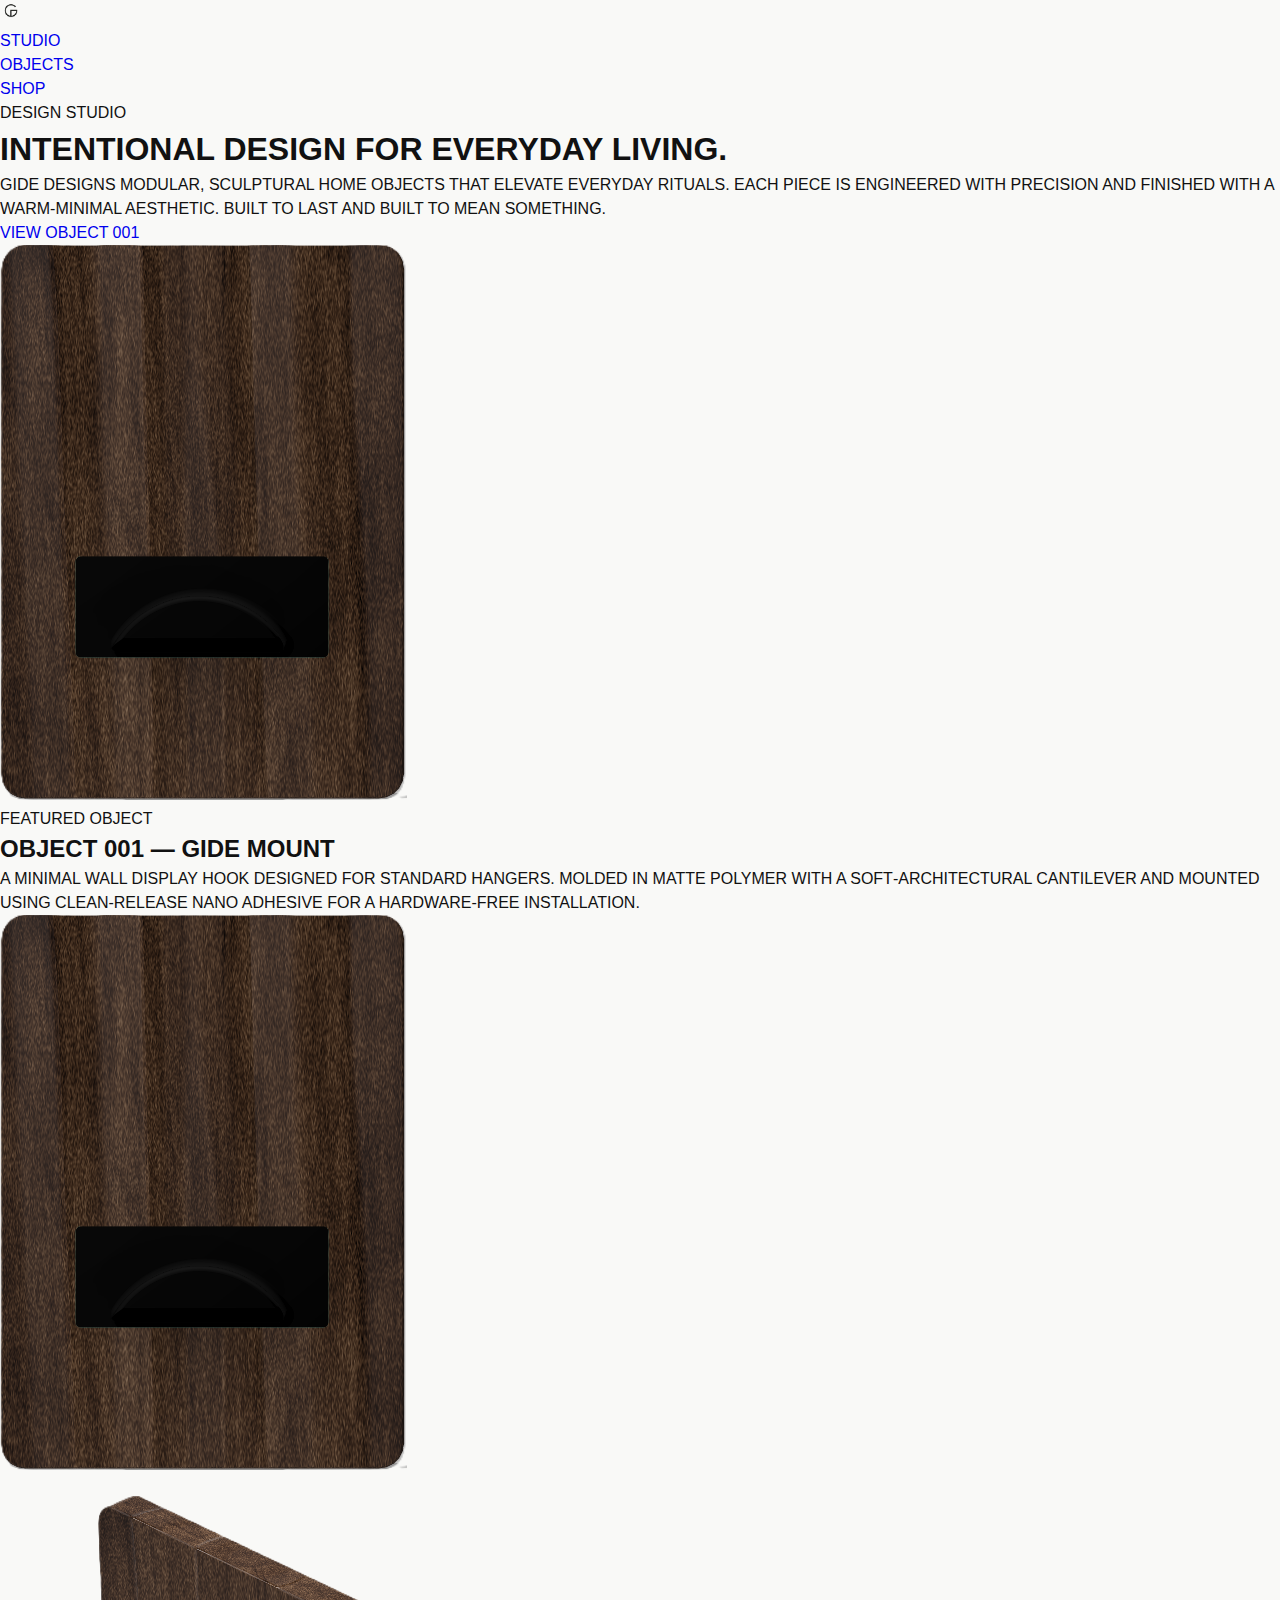
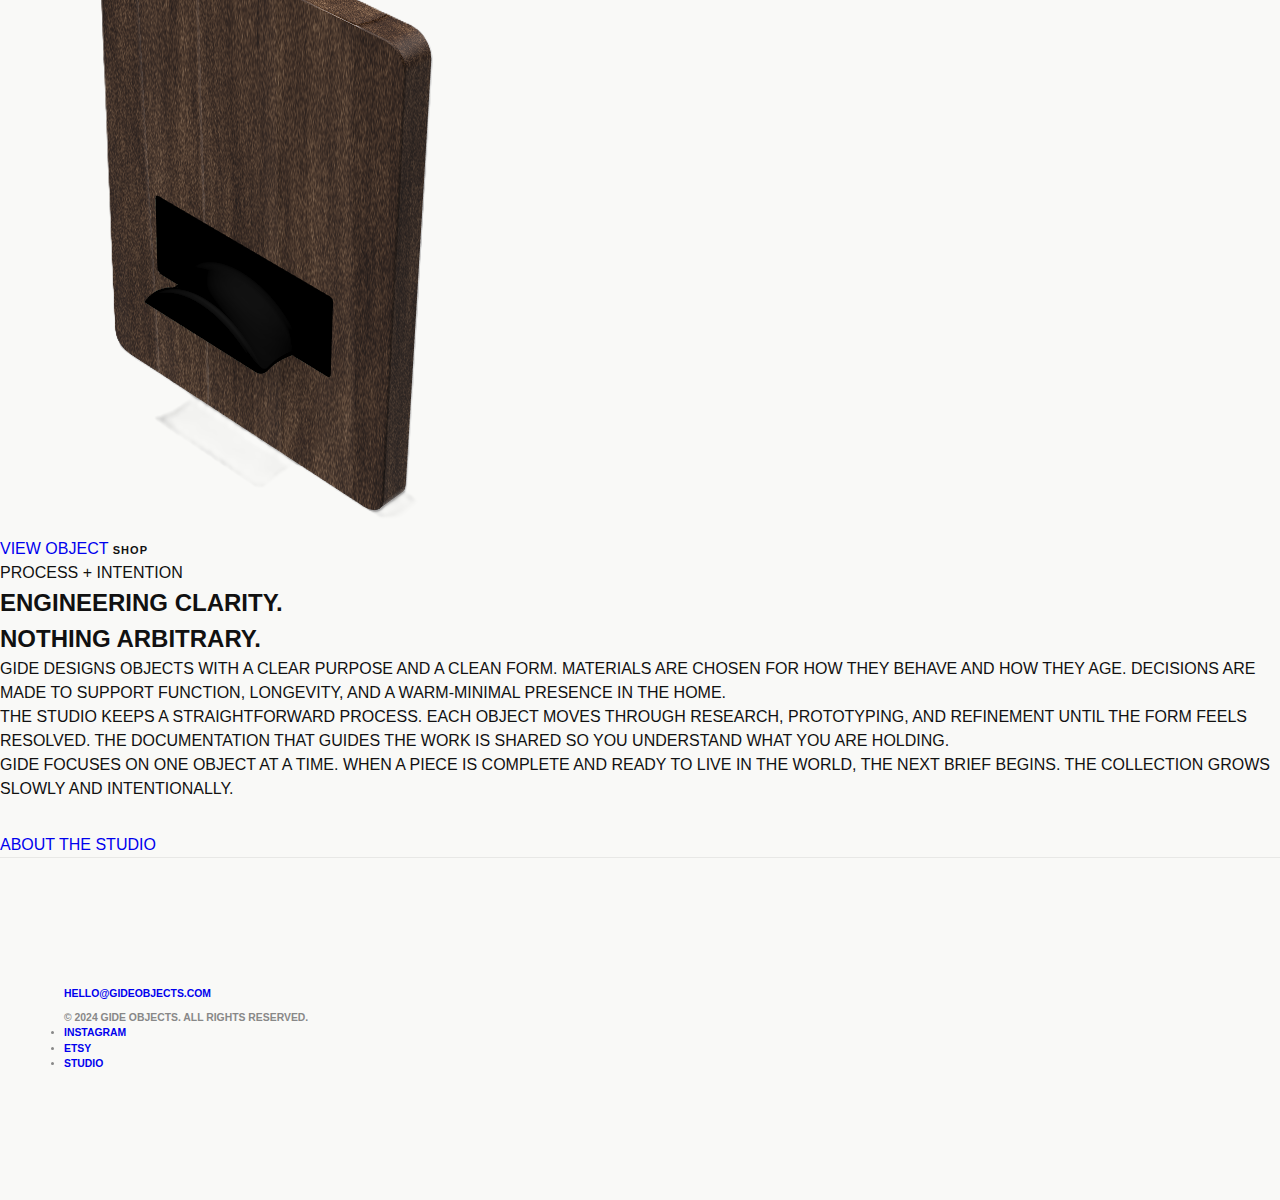
<file: index.html>
<!DOCTYPE html>
<html lang="en">
<head>
  <meta charset="UTF-8" />
  <meta name="viewport" content="width=device-width, initial-scale=1.0" />
  <title>GIDE Objects — Designed with Intention</title>
  <meta name="description" content="GIDE Objects is a design studio that makes modular, sculptural home objects engineered with precision and finished with a warm-minimal aesthetic." />
  <link rel="stylesheet" href="style.css" />
</head>
<body>

  <!-- ════════════════════════════════
       HEADER
       ════════════════════════════════ -->
  <header class="site-header">
    <div class="container site-header__inner">

      <a href="index.html" class="site-header__logo" aria-label="GIDE Objects — Home">
        <img
          src="img/gide-logo.png"
          alt="GIDE Objects"
          height="22"
          onerror="this.style.display='none'; this.nextElementSibling.style.display='block';"
        />
        <span class="site-header__logo-text" style="display:none;">GIDE</span>
      </a>

      <nav aria-label="Main navigation">
        <ul class="site-nav__list">
          <li><a href="studio.html" class="site-nav__link">Studio</a></li>
          <li><a href="object-001.html" class="site-nav__link">Objects</a></li>
          <li><a href="shop.html" class="site-nav__link">Shop</a></li>
        </ul>
      </nav>

    </div>
  </header>


  <main>

    <!-- ════════════════════════════════
         HERO
         ════════════════════════════════ -->
    <section class="hero">
      <div class="container hero__inner">

        <div class="hero__text">
          <p class="hero__eyebrow">Design Studio </p>
          <h1 class="hero__title">Intentional design for everyday living.</h1>
          <p class="hero__body">
           GIDE designs modular, sculptural home objects that elevate everyday rituals. 
           Each piece is engineered with precision and finished with a warm‑minimal aesthetic. 
           Built to last and built to mean something.
          </p>
          <a href="object-001.html" class="btn">View Object 001</a>
        </div>

        <div class="hero__image">
          <img
            class="product-image"
            src="img/001-mount/base.png"
            alt="GIDE Mount — top-down view"
            loading="eager"
          />
        </div>

      </div>
    </section>


    <!-- ════════════════════════════════
         FEATURED OBJECT
         ════════════════════════════════ -->
    <section class="featured">
      <div class="container">

        <header class="featured__header">
          <p class="featured__tag">Featured Object</p>
          <h2 class="featured__title">Object 001 — GIDE Mount</h2>
          <p class="featured__desc">
            A minimal wall display hook designed for standard hangers. 
            Molded in matte polymer with a soft‑architectural cantilever and 
            mounted using clean‑release nano adhesive for a hardware‑free installation.
          </p>
        </header>

        <div class="featured__grid">

          <div class="featured__slot">
            <img
              class="product-image"
              src="img/001-mount/base.png"
              alt="GIDE Mount — top-down view"
              loading="lazy"
            />
          </div>

          <div class="featured__slot">
            <img
              class="product-image"
              src="img/001-mount/reveal.png"
              alt="GIDE Mount — trimetric form view"
              loading="lazy"
            />
          </div>

        </div>

        <div class="featured__cta">
          <a href="object-001.html" class="btn">View Object</a>
          <a href="shop.html" class="site-nav__link" style="font-size: 0.6875rem; font-weight: 600; letter-spacing: 0.1em; text-transform: uppercase; color: var(--ink-faint);">Shop</a>
        </div>

      </div>
    </section>


    <!-- ════════════════════════════════
         PHILOSOPHY / PROCESS
         ════════════════════════════════ -->
    <section class="philosophy">
      <div class="container philosophy__inner">

        <div>
          <p class="philosophy__label">Process + Intention</p>
        </div>

        <div>
          <h2 class="philosophy__heading">Engineering clarity.<br>Nothing arbitrary.</h2>
          <div class="philosophy__body">
            <p>
              GIDE designs objects with a clear purpose and a clean form. 
              Materials are chosen for how they behave and how they age. 
              Decisions are made to support function, longevity, and a warm‑minimal presence in the home.
            </p>
            <p>
              The studio keeps a straightforward process. 
              Each object moves through research, prototyping, and refinement until the form feels resolved. 
              The documentation that guides the work is shared so you understand what you are holding.
            </p>
            <p>
              GIDE focuses on one object at a time. 
              When a piece is complete and ready to live in the world, the next brief begins. 
              The collection grows slowly and intentionally.
            </p>
          </div>
          <div style="margin-top: 2rem;">
            <a href="studio.html" class="btn">About the Studio</a>
          </div>
        </div>

      </div>
    </section>

  </main>


  <!-- ════════════════════════════════
       FOOTER
       ════════════════════════════════ -->
  <footer class="site-footer">
    <div class="container">
      <div class="site-footer__inner">

        <div>
          <div class="site-footer__contact">
            <a href="mailto:hello@gideobjects.com">hello@gideobjects.com</a>
          </div>
          <p class="site-footer__copy" style="margin-top: 0.5rem;">
            &copy; 2024 GIDE Objects. All rights reserved.
          </p>
        </div>

        <ul class="site-footer__links">
          <li><a href="https://instagram.com" target="_blank" rel="noopener noreferrer">Instagram</a></li>
          <li><a href="https://etsy.com/shop/gideobjects" target="_blank" rel="noopener noreferrer">Etsy</a></li>
          <li><a href="studio.html">Studio</a></li>
        </ul>

      </div>
    </div>
  </footer>

</body>
</html>
</file>
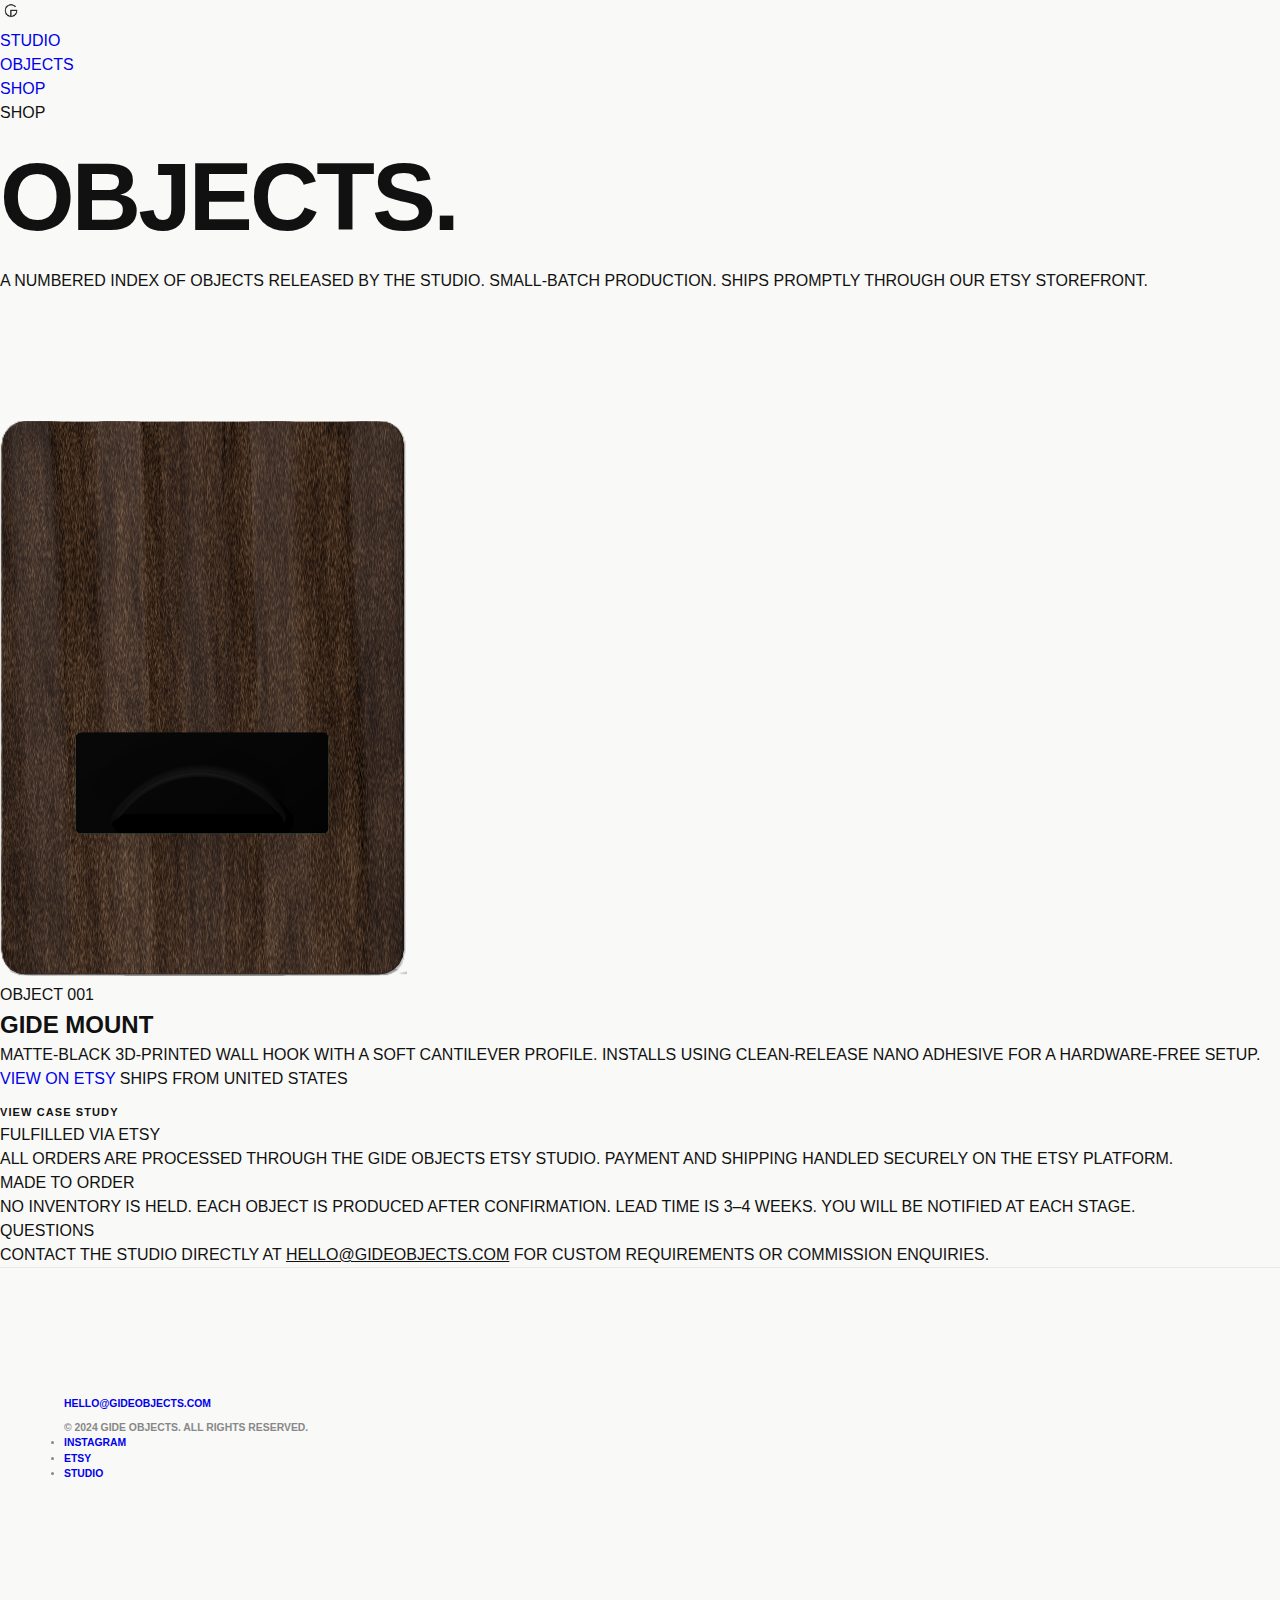
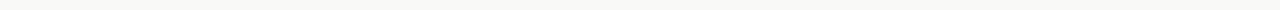
<file: shop.html>
<!DOCTYPE html>
<html lang="en">
<head>
  <meta charset="UTF-8" />
  <meta name="viewport" content="width=device-width, initial-scale=1.0" />
  <title>Shop — GIDE Objects</title>
  <meta name="description" content="Objects by GIDE — made to order, available through the GIDE Etsy studio." />
  <link rel="stylesheet" href="style.css" />
</head>
<body>

  <!-- ════════════════════════════════
       HEADER
       ════════════════════════════════ -->
  <header class="site-header">
    <div class="container site-header__inner">

      <a href="index.html" class="site-header__logo" aria-label="GIDE Objects — Home">
        <img
          src="img/gide-logo.png"
          alt="GIDE Objects"
          height="22"
          onerror="this.style.display='none'; this.nextElementSibling.style.display='block';"
        />
        <span class="site-header__logo-text" style="display:none;">GIDE</span>
      </a>

      <nav aria-label="Main navigation">
        <ul class="site-nav__list">
          <li><a href="studio.html" class="site-nav__link">Studio</a></li>
          <li><a href="object-001.html" class="site-nav__link">Objects</a></li>
          <li><a href="shop.html" class="site-nav__link site-nav__link--active">Shop</a></li>
        </ul>
      </nav>

    </div>
  </header>


  <main>

    <!-- ════════════════════════════════
         SHOP HEADER
         ════════════════════════════════ -->
    <div class="container">
      <header class="shop-header">
        <p class="shop-header__tag">Shop</p>
        <h1 class="shop-header__title">Objects.</h1>
        <p class="shop-header__desc">
          A numbered index of objects released by the studio.
          Small‑batch production. Ships promptly through our Etsy storefront.
        </p>
      </header>
    </div>


    <!-- ════════════════════════════════
         OBJECTS GRID
         ════════════════════════════════ -->
    <div class="container">
      <div class="shop-grid">

        <!-- Object 001 -->
        <article class="shop-card">

          <div class="shop-card__image">
            <img
              class="product-image"
              src="img/001-mount/base.png"
              alt="GIDE Mount Object 001 — top-down"
              loading="lazy"
            />
          </div>

          <div class="shop-card__body">
            <p class="shop-card__id">Object 001</p>
            <h2 class="shop-card__title">GIDE Mount</h2>
            <p class="shop-card__desc">
                Matte‑black 3D‑printed wall hook with a soft cantilever profile. 
                Installs using clean‑release nano adhesive for a hardware‑free setup.
            </p>

            <div class="shop-card__footer">
              <a
                href="https://etsy.com/shop/gideobjects"
                class="btn btn--etsy"
                target="_blank"
                rel="noopener noreferrer"
              >
                View on Etsy
              </a>
              <span class="shop-card__note">Ships from United States</span>
            </div>

            <div style="margin-top: 0.5rem;">
              <a href="object-001.html" class="site-nav__link" style="font-size: 0.6875rem; font-weight: 600; letter-spacing: 0.1em; text-transform: uppercase; color: var(--ink-faint);">View Case Study</a>
            </div>
          </div>

        </article>

      </div>
    </div>


    <!-- ════════════════════════════════
         SHOP INFO STRIP
         ════════════════════════════════ -->
    <div class="container">
      <div class="shop-info">
        <div class="shop-info__inner">

          <div class="shop-info__item">
            <p class="shop-info__label">Fulfilled via Etsy</p>
            <p class="shop-info__text">
              All orders are processed through the GIDE Objects Etsy studio.
              Payment and shipping handled securely on the Etsy platform.
            </p>
          </div>

          <div class="shop-info__item">
            <p class="shop-info__label">Made to Order</p>
            <p class="shop-info__text">
              No inventory is held. Each object is produced after confirmation.
              Lead time is 3–4 weeks. You will be notified at each stage.
            </p>
          </div>

          <div class="shop-info__item">
            <p class="shop-info__label">Questions</p>
            <p class="shop-info__text">
              Contact the studio directly at
              <a href="mailto:hello@gideobjects.com" style="color: var(--ink-muted); text-decoration: underline; text-decoration-color: var(--rule);">hello@gideobjects.com</a>
              for custom requirements or commission enquiries.
            </p>
          </div>

        </div>
      </div>
    </div>

  </main>


  <!-- ════════════════════════════════
       FOOTER
       ════════════════════════════════ -->
  <footer class="site-footer">
    <div class="container">
      <div class="site-footer__inner">

        <div>
          <div class="site-footer__contact">
            <a href="mailto:hello@gideobjects.com">hello@gideobjects.com</a>
          </div>
          <p class="site-footer__copy" style="margin-top: 0.5rem;">
            &copy; 2024 GIDE Objects. All rights reserved.
          </p>
        </div>

        <ul class="site-footer__links">
          <li><a href="https://instagram.com" target="_blank" rel="noopener noreferrer">Instagram</a></li>
          <li><a href="https://etsy.com/shop/gideobjects" target="_blank" rel="noopener noreferrer">Etsy</a></li>
          <li><a href="studio.html">Studio</a></li>
        </ul>

      </div>
    </div>
  </footer>

</body>
</html>
</file>
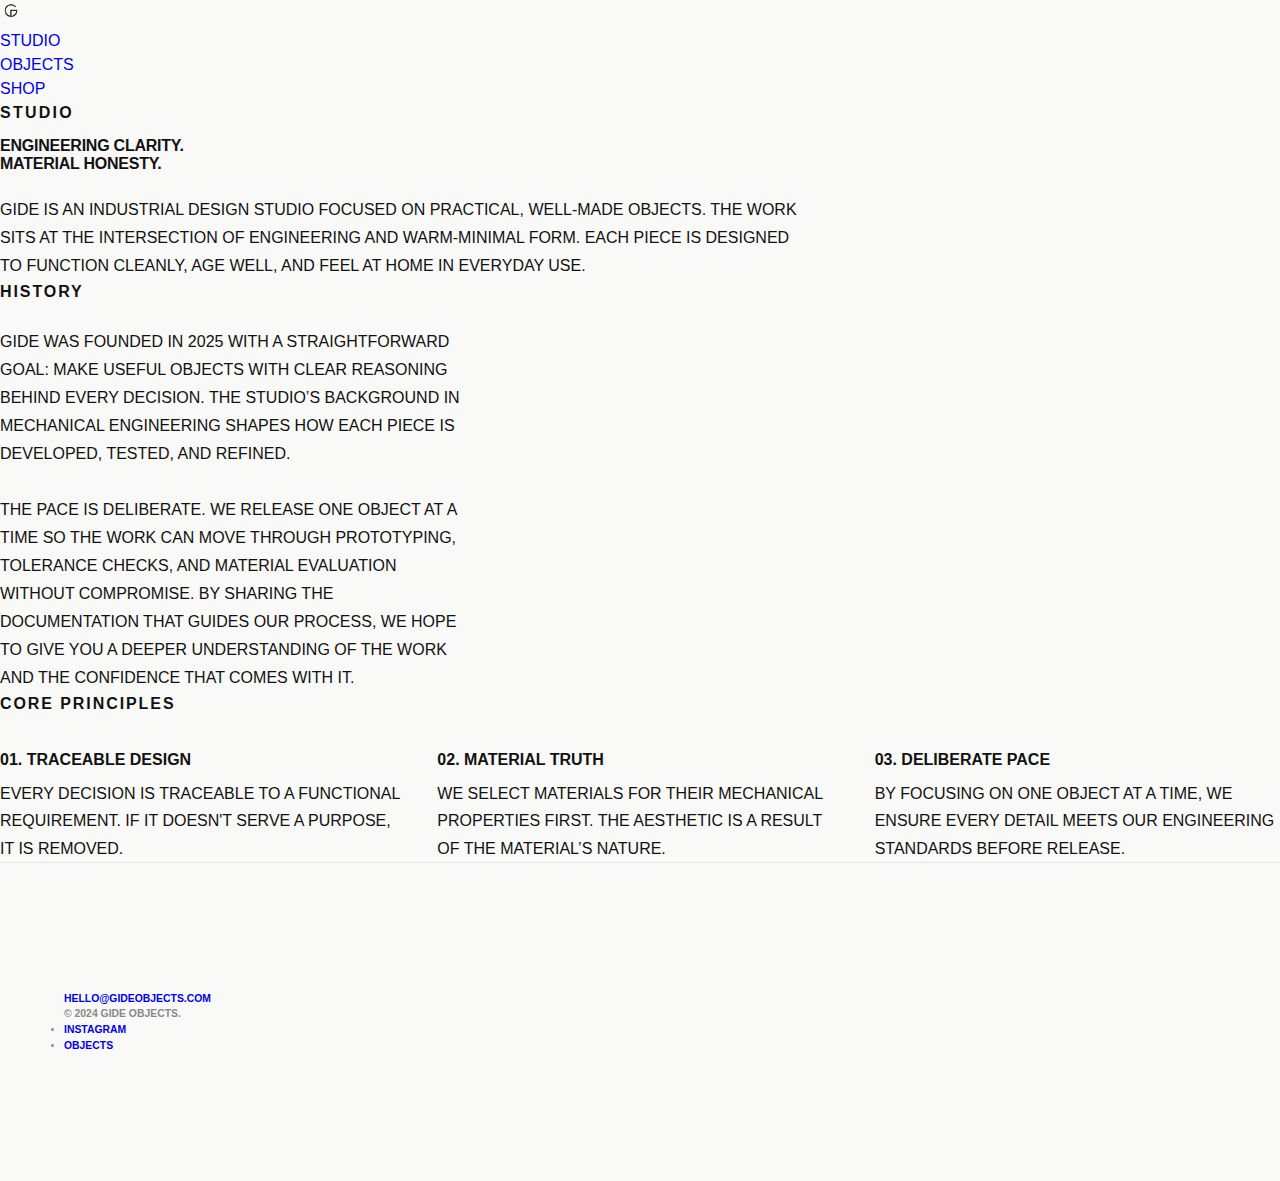
<file: studio.html>
<!DOCTYPE html>
<html lang="en">
<head>
  <meta charset="UTF-8" />
  <meta name="viewport" content="width=device-width, initial-scale=1.0" />
  <title>Studio — GIDE Objects</title>
  <meta name="description" content="The history and philosophy of GIDE Objects. Engineering clarity and material honesty." />
  <link rel="stylesheet" href="style.css" />
  <style>
    /* ── Studio-page-specific styles ─────────────────────── */

    .studio-hero {
      padding: var(--section-gap) 0;
      border-bottom: 1px solid var(--rule);
    }

    .studio-hero__inner {
      max-width: 800px;
    }

    .studio-hero__eyebrow {
      font-size: var(--text-xs);
      font-weight: 600;
      letter-spacing: 0.14em;
      text-transform: uppercase;
      color: var(--ink-faint);
      margin-bottom: 0.75rem;
    }

    .studio-hero__title {
      font-size: var(--text-4xl);
      font-weight: 600;
      letter-spacing: -0.015em;
      line-height: 1.1;
      color: var(--ink);
      margin-bottom: 1.5rem;
    }

    .studio-hero__body {
      font-size: var(--text-lg);
      color: var(--ink-muted);
      line-height: 1.75;
    }

    /* Simple History Section */
    .history {
      padding: var(--section-gap) 0;
      border-bottom: 1px solid var(--rule);
      display: grid;
      grid-template-columns: 1fr;
      gap: 3rem;
    }

    .history__label {
      font-size: var(--text-xs);
      font-weight: 600;
      letter-spacing: 0.12em;
      text-transform: uppercase;
      color: var(--ink-faint);
      margin-bottom: 1.5rem;
    }

    .history__body {
      font-size: var(--text-base);
      color: var(--ink-muted);
      line-height: 1.75;
      max-width: 52ch;
    }

    /* Values Grid */
    .values {
      padding: var(--section-gap) 0;
    }

    .values__label {
      font-size: var(--text-xs);
      font-weight: 600;
      letter-spacing: 0.12em;
      text-transform: uppercase;
      color: var(--ink-faint);
      margin-bottom: 2rem;
    }

    .values__grid {
      display: grid;
      grid-template-columns: 1fr;
      gap: 2rem;
    }

    .values__item-title {
      font-size: var(--text-base);
      font-weight: 600;
      color: var(--ink);
      margin-bottom: 0.5rem;
    }

    .values__item-body {
      font-size: var(--text-sm);
      color: var(--ink-muted);
      line-height: 1.7;
    }

    @media (min-width: 768px) {
      .values__grid {
        grid-template-columns: repeat(3, 1fr);
      }
    }
  </style>
</head>
<body>

  <header class="site-header">
    <div class="container site-header__inner">
      <a href="index.html" class="site-header__logo">
        <img src="img/gide-logo.png" alt="GIDE Objects" height="22" />
      </a>
      <nav>
        <ul class="site-nav__list">
          <li><a href="studio.html" class="site-nav__link site-nav__link--active">Studio</a></li>
          <li><a href="object-001.html" class="site-nav__link">Objects</a></li>
          <li><a href="shop.html" class="site-nav__link">Shop</a></li>
        </ul>
      </nav>
    </div>
  </header>

  <main>
    <section class="studio-hero">
      <div class="container studio-hero__inner">
        <p class="studio-hero__eyebrow">Studio</p>
        <h1 class="studio-hero__title">Engineering clarity.<br>Material honesty.</h1>
        <p class="studio-hero__body">
          GIDE is an industrial design studio focused on practical, well‑made objects. 
          The work sits at the intersection of engineering and warm‑minimal form. Each piece is designed to function cleanly, age well, and feel at home in everyday use.
        </p>
      </div>
    </section>

    <section class="history">
      <div class="container">
        <p class="history__label">History</p>
        <div class="history__body">
          <p>
            GIDE was founded in 2025 with a straightforward goal: make useful objects with clear reasoning behind every decision. 
            The studio’s background in mechanical engineering shapes how each piece is developed, tested, and refined.
          </p>
          <br>
          <p>
            The pace is deliberate. We release one object at a time
             so the work can move through prototyping, tolerance checks, and material evaluation without compromise.
             By sharing the documentation that guides our process, we hope to give you a deeper understanding of the work
              and the confidence that comes with it.
          </p>
        </div>
      </div>
    </section>

    <section class="values">
      <div class="container">
        <p class="values__label">Core Principles</p>
        <div class="values__grid">
          <div class="values__item">
            <p class="values__item-title">01. Traceable Design</p>
            <p class="values__item-body">Every decision is traceable to a functional requirement. If it doesn't serve a purpose, it is removed.</p>
          </div>
          <div class="values__item">
            <p class="values__item-title">02. Material Truth</p>
            <p class="values__item-body">We select materials for their mechanical properties first. The aesthetic is a result of the material’s nature.</p>
          </div>
          <div class="values__item">
            <p class="values__item-title">03. Deliberate Pace</p>
            <p class="values__item-body">By focusing on one object at a time, we ensure every detail meets our engineering standards before release.</p>
          </div>
        </div>
      </div>
    </section>
  </main>

  <footer class="site-footer">
    <div class="container">
      <div class="site-footer__inner">
        <div>
          <a href="mailto:hello@gideobjects.com">hello@gideobjects.com</a>
          <p class="site-footer__copy">&copy; 2024 GIDE Objects.</p>
        </div>
        <ul class="site-footer__links">
          <li><a href="#">Instagram</a></li>
          <li><a href="object-001.html">Objects</a></li>
        </ul>
      </div>
    </div>
  </footer>

</body>
</html>
</file>
<file: style.css>
:root {
    --bg: #F9F9F7;        /* Warm paper-white */
    --black: #111111;
    --walnut: #4A3527;
    --dim: #888888;
    --border: #E8E8E6;
    --gray-bg: #EBEBEB;
    --gray-hover: #E2E2E2;
}

/* --- Reset & Global --- */
* {
    margin: 0; padding: 0; box-sizing: border-box;
    text-transform: uppercase; text-decoration: none;
}

body {
    font-family: 'Segoe UI', -apple-system, BlinkMacSystemFont, sans-serif;
    background-color: var(--bg);
    color: var(--black);
    overflow-x: hidden;
    line-height: 1.5;
}

/* --- Shared Visual Containers (Gray Boxes) --- */
.featured-visual, .shop-card-visual, .pdp-visual, .related-visual {
    background: var(--gray-bg);
    display: flex;
    justify-content: center;
    align-items: center;
    transition: transform 0.6s cubic-bezier(0.16, 1, 0.3, 1), background 0.3s ease;
}

/* --- Navigation (Logo + Wordmark) --- */
.main-header {
    position: fixed; top: 0; width: 100%;
    display: flex; justify-content: space-between; align-items: center;
    padding: 1.5rem 3rem;
    background: rgba(255, 255, 255, 0.95);
    backdrop-filter: blur(10px);
    border-bottom: 1px solid var(--border);
    z-index: 2000;
}

/* Logo + Wordmark */
.logo {
    display: flex;
    align-items: center;
    gap: 0.6rem;
}

.logo img {
    height: 24px;
    width: auto;
    display: block;
    transition: opacity 0.3s ease;
}

.logo:hover img { opacity: 0.7; }

.logo-text {
    font-size: 0.75rem;
    letter-spacing: 0.12em;
    font-weight: 600;
    color: var(--black);
    opacity: 0.85;
}

/* Navigation Links */
.header-center a {
    margin: 0 1.5rem;
    font-size: 0.7rem;
    font-weight: 700;
    color: var(--black);
    letter-spacing: 0.15em;
}

.header-right a {
    font-size: 0.7rem;
    font-weight: 700;
    color: var(--black);
}

.nav-active {
    border-bottom: 2px solid var(--black);
    padding-bottom: 4px;
}

/* --- Architectural Hero --- */
.brand-identity {
    height: 100vh;
    display: flex;
    align-items: center;
    padding: 0 10%;
    position: relative;
    background-color: var(--bg);
}

.hero-subtitle {
    display: block;
    font-size: 0.7rem;
    font-weight: 800;
    letter-spacing: 0.4em;
    margin-bottom: 1.5rem;
    color: var(--dim);
}

.hero-title {
    font-size: clamp(5rem, 15vw, 12rem);
    font-weight: 800;
    letter-spacing: -0.05em;
    line-height: 0.85;
    margin-left: -0.05em;
}

.hero-tagline {
    font-size: 1.1rem;
    margin-top: 2.5rem;
    max-width: 450px;
    text-transform: none;
    color: #444;
    font-weight: 400;
    letter-spacing: -0.01em;
}

.scroll-prompt {
    position: absolute;
    bottom: 3rem;
    left: 10%;
    font-size: 0.6rem;
    font-weight: 700;
    letter-spacing: 0.2em;
    color: var(--dim);
}

/* --- Featured Selection --- */
.featured-list {
    padding: 120px 10%;
    max-width: 1400px;
    margin: 0 auto;
}

.section-label {
    font-size: 0.6rem;
    font-weight: 800;
    letter-spacing: 0.4em;
    color: var(--dim);
    margin-bottom: 6rem;
    text-align: left;
}

.featured-item {
    display: grid;
    grid-template-columns: 0.8fr 1.2fr;
    gap: 6rem;
    align-items: center;
    margin-bottom: 12rem;
}

.featured-visual {
    padding: 4rem;
    border-radius: 2px;
}

.featured-visual img {
    width: 100%;
    max-width: 400px;
    filter: drop-shadow(0 20px 40px rgba(0,0,0,0.08));
}

.featured-visual:hover,
.shop-card-visual:hover {
    background: var(--gray-hover);
    transform: translateY(-8px);
    cursor: pointer;
}

/* Product Info */
.featured-meta h2 {
    font-size: 3.5rem;
    margin: 1rem 0;
    font-weight: 600;
    line-height: 1.1;
}

.featured-meta p {
    color: #555;
    max-width: 450px;
    text-transform: none;
    margin-bottom: 2rem;
}

.featured-meta a {
    color: var(--black);
}

/* Buttons */
.shop-link, .add-to-bag {
    display: inline-block;
    padding: 1.2rem 2.5rem;
    background: var(--black);
    color: #FFFFFF !important;
    font-size: 0.75rem;
    font-weight: 700;
    transition: background 0.3s ease;
}

.shop-link:hover, .add-to-bag:hover {
    background: #333;
}

/* --- Shop Page --- */
.shop-page-content {
    padding: 150px 5%;
    max-width: 1400px;
    margin: 0 auto;
}

.shop-header {
    text-align: left;
    margin-bottom: 8rem;
}

.shop-header h1 {
    font-size: clamp(3rem, 8vw, 6rem);
    font-weight: 800;
    letter-spacing: -0.03em;
}

.product-grid-shop {
    display: grid;
    grid-template-columns: 1fr 1fr;
    gap: 4rem;
}

.shop-card-visual {
    height: 75vh;
    position: relative;
    overflow: hidden;
}

.shop-card-visual img {
    height: 80%;
    transition: opacity 0.4s ease;
}

.shop-card-visual .hover {
    position: absolute;
    opacity: 0;
}

.shop-card:hover .base { opacity: 0; }
.shop-card:hover .hover { opacity: 1; }

.shop-card-info {
    padding: 2rem 0;
}

.card-title-row {
    display: flex;
    justify-content: space-between;
    align-items: baseline;
    margin-bottom: 1rem;
}

.view-btn {
    font-size: 0.7rem;
    font-weight: 800;
    border-bottom: 1px solid var(--black);
    padding-bottom: 4px;
    color: var(--black);
}

/* --- Product Detail Page --- */
.pdp-hero {
    display: grid;
    grid-template-columns: 1fr 1fr;
    gap: 8rem;
    padding: 160px 5% 100px;
    align-items: start;
}

.pdp-visual {
    padding: 15%;
    height: 80vh;
}

.pdp-visual img {
    width: 100%;
    max-width: 550px;
    filter: drop-shadow(0 30px 60px rgba(0,0,0,0.1));
}

.pdp-details h1 {
    font-size: 4.5rem;
    margin: 1.5rem 0;
    font-weight: 800;
    letter-spacing: -0.04em;
    line-height: 0.9;
}

.pdp-details .price {
    font-size: 1.4rem;
    font-weight: 500;
    margin-bottom: 3rem;
    display: block;
    color: var(--dim);
}

.swatches {
    display: flex;
    gap: 20px;
    margin: 2rem 0;
}

.swatch {
    width: 32px;
    height: 32px;
    border-radius: 50%;
    cursor: pointer;
    border: 1px solid var(--border);
    transition: 0.3s;
}

.swatch.active {
    outline: 2px solid var(--black);
    outline-offset: 4px;
}

.swatch.brown { background: #5A3E2B; }
.swatch.black { background: var(--black); }
.swatch.accent { background: #D2D2D2; }

/* --- Specs & Story --- */
.spec-container {
    max-width: 1000px;
    margin: 0 auto;
    display: grid;
    grid-template-columns: 0.3fr 1.7fr;
    gap: 6rem;
    padding: 100px 0;
}

.spec-row {
    display: flex;
    justify-content: space-between;
    padding: 2rem 0;
    border-bottom: 1px solid var(--border);
    font-size: 0.9rem;
}

.spec-row span:last-child {
    text-transform: none;
    color: #444;
}

.story-grid {
    display: grid;
    grid-template-columns: 1fr 1fr;
    gap: 4rem;
    margin-top: 6rem;
}

.story-meta {
    display: flex;
    gap: 2.5rem;
    margin-top: 2rem;
}

.story-meta .step {
    font-weight: 800;
    font-size: 0.7rem;
    border: 1px solid var(--black);
    padding: 4px 10px;
    height: fit-content;
}

.story-meta p {
    font-size: 1.1rem;
    line-height: 1.7;
    text-transform: none;
    color: #333;
}

/* --- Footer --- */
footer {
    padding: 8rem 5%;
    border-top: 1px solid var(--border);
    display: flex;
    justify-content: space-between;
    font-size: 0.65rem;
    font-weight: 700;
    color: var(--dim);
}

.footer-nav {
    display: flex;
    gap: 3rem;
}

/* --- Animations --- */
.fade-in-up {
    animation: fadeInUp 1.4s cubic-bezier(0.16, 1, 0.3, 1) forwards;
}

@keyframes fadeInUp {
    from { opacity: 0; transform: translateY(30px); }
    to { opacity: 1; transform: translateY(0); }
}

/* --- Mobile --- */
@media (max-width: 900px) {
    .featured-item,
    .product-grid-shop,
    .pdp-hero,
    .story-grid,
    .spec-container {
        grid-template-columns: 1fr;
    }

    .header-center { display: none; }

    .brand-identity { padding: 0 5%; }

    .hero-title { font-size: 4rem; }

    .pdp-visual { height: 50vh; }
}
</file>
